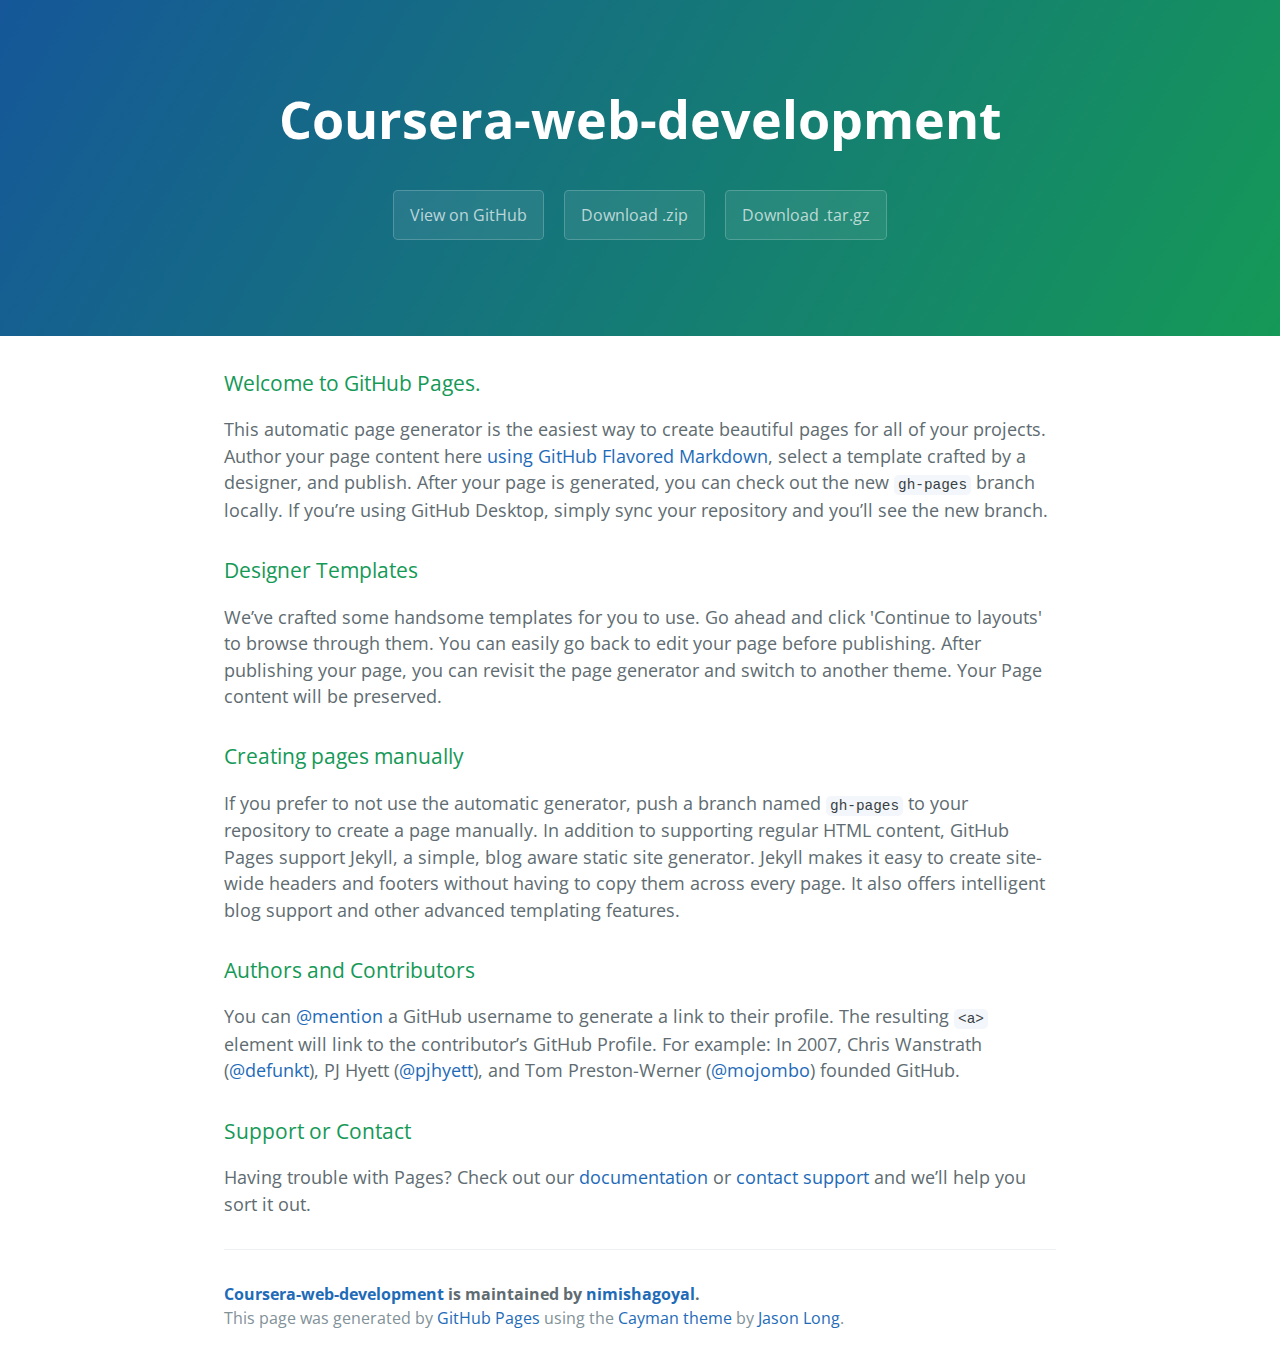
<file: index.html>
<!DOCTYPE html>
<html lang="en-us">
  <head>
    <meta charset="UTF-8">
    <title>Coursera-web-development by nimishagoyal</title>
    <meta name="viewport" content="width=device-width, initial-scale=1">
    <link rel="stylesheet" type="text/css" href="stylesheets/normalize.css" media="screen">
    <link href='https://fonts.googleapis.com/css?family=Open+Sans:400,700' rel='stylesheet' type='text/css'>
    <link rel="stylesheet" type="text/css" href="stylesheets/stylesheet.css" media="screen">
    <link rel="stylesheet" type="text/css" href="stylesheets/github-light.css" media="screen">
  </head>
  <body>
    <section class="page-header">
      <h1 class="project-name">Coursera-web-development</h1>
      <h2 class="project-tagline"></h2>
      <a href="https://github.com/nimishagoyal/Coursera-web-development" class="btn">View on GitHub</a>
      <a href="https://github.com/nimishagoyal/Coursera-web-development/zipball/master" class="btn">Download .zip</a>
      <a href="https://github.com/nimishagoyal/Coursera-web-development/tarball/master" class="btn">Download .tar.gz</a>
    </section>

    <section class="main-content">
      <h3>
<a id="welcome-to-github-pages" class="anchor" href="#welcome-to-github-pages" aria-hidden="true"><span aria-hidden="true" class="octicon octicon-link"></span></a>Welcome to GitHub Pages.</h3>

<p>This automatic page generator is the easiest way to create beautiful pages for all of your projects. Author your page content here <a href="https://guides.github.com/features/mastering-markdown/">using GitHub Flavored Markdown</a>, select a template crafted by a designer, and publish. After your page is generated, you can check out the new <code>gh-pages</code> branch locally. If you’re using GitHub Desktop, simply sync your repository and you’ll see the new branch.</p>

<h3>
<a id="designer-templates" class="anchor" href="#designer-templates" aria-hidden="true"><span aria-hidden="true" class="octicon octicon-link"></span></a>Designer Templates</h3>

<p>We’ve crafted some handsome templates for you to use. Go ahead and click 'Continue to layouts' to browse through them. You can easily go back to edit your page before publishing. After publishing your page, you can revisit the page generator and switch to another theme. Your Page content will be preserved.</p>

<h3>
<a id="creating-pages-manually" class="anchor" href="#creating-pages-manually" aria-hidden="true"><span aria-hidden="true" class="octicon octicon-link"></span></a>Creating pages manually</h3>

<p>If you prefer to not use the automatic generator, push a branch named <code>gh-pages</code> to your repository to create a page manually. In addition to supporting regular HTML content, GitHub Pages support Jekyll, a simple, blog aware static site generator. Jekyll makes it easy to create site-wide headers and footers without having to copy them across every page. It also offers intelligent blog support and other advanced templating features.</p>

<h3>
<a id="authors-and-contributors" class="anchor" href="#authors-and-contributors" aria-hidden="true"><span aria-hidden="true" class="octicon octicon-link"></span></a>Authors and Contributors</h3>

<p>You can <a href="https://help.github.com/articles/basic-writing-and-formatting-syntax/#mentioning-users-and-teams" class="user-mention">@mention</a> a GitHub username to generate a link to their profile. The resulting <code>&lt;a&gt;</code> element will link to the contributor’s GitHub Profile. For example: In 2007, Chris Wanstrath (<a href="https://github.com/defunkt" class="user-mention">@defunkt</a>), PJ Hyett (<a href="https://github.com/pjhyett" class="user-mention">@pjhyett</a>), and Tom Preston-Werner (<a href="https://github.com/mojombo" class="user-mention">@mojombo</a>) founded GitHub.</p>

<h3>
<a id="support-or-contact" class="anchor" href="#support-or-contact" aria-hidden="true"><span aria-hidden="true" class="octicon octicon-link"></span></a>Support or Contact</h3>

<p>Having trouble with Pages? Check out our <a href="https://help.github.com/pages">documentation</a> or <a href="https://github.com/contact">contact support</a> and we’ll help you sort it out.</p>

      <footer class="site-footer">
        <span class="site-footer-owner"><a href="https://github.com/nimishagoyal/Coursera-web-development">Coursera-web-development</a> is maintained by <a href="https://github.com/nimishagoyal">nimishagoyal</a>.</span>

        <span class="site-footer-credits">This page was generated by <a href="https://pages.github.com">GitHub Pages</a> using the <a href="https://github.com/jasonlong/cayman-theme">Cayman theme</a> by <a href="https://twitter.com/jasonlong">Jason Long</a>.</span>
      </footer>

    </section>

  
  </body>
</html>
</file>
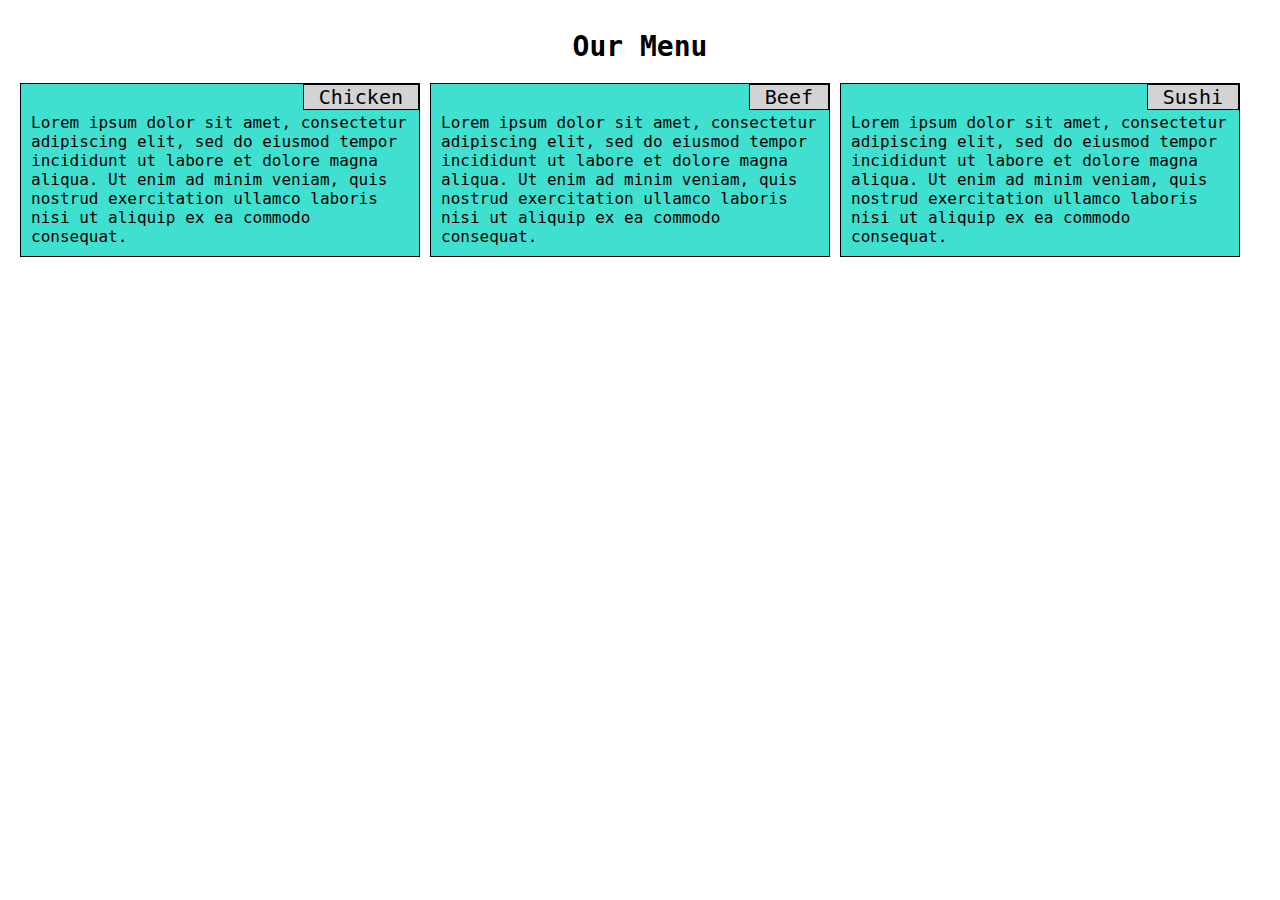
<file: mod2_solution/index.html>
<!DOCTYPE html>
<html>
<head>
<meta charset="utf-8">
<meta name="viewport" content="width=device-width, initial-scale=1">
<link rel="stylesheet" type="text/css" href="css/style.css">
<title>Our Menu</title>

</head>
<body>
<h1>Our Menu</h1>

<div class="row">
  <section id="item1", class="container"> 
  <div id="title1" ><p>Chicken</div>
  <div class="text"><br> Lorem ipsum dolor sit amet, consectetur adipiscing elit, sed do eiusmod tempor incididunt ut labore et dolore magna aliqua. Ut enim ad minim veniam, quis nostrud exercitation ullamco laboris nisi ut aliquip ex ea commodo consequat.</div>
  </p></section>
  <section id="item2", class="container">
  <div id="title2"><p>Beef</div>
  <div class="text"> <br>Lorem ipsum dolor sit amet, consectetur adipiscing elit, sed do eiusmod tempor incididunt ut labore et dolore magna aliqua. Ut enim ad minim veniam, quis nostrud exercitation ullamco laboris nisi ut aliquip ex ea commodo consequat. </div>
  </p></section>
  <section id="item3", class="container" >
  <div id="title3"><p>Sushi</div>
  <div class="text"> <br>Lorem ipsum dolor sit amet, consectetur adipiscing elit, sed do eiusmod tempor incididunt ut labore et dolore magna aliqua. Ut enim ad minim veniam, quis nostrud exercitation ullamco laboris nisi ut aliquip ex ea commodo consequat. </div>
  </p></section>  
</div>

</body>
</html>
</file>
<file: stylesheets/stylesheet.css>
* {
  box-sizing: border-box; }

body {
  padding: 0;
  margin: 0;
  font-family: "Open Sans", "Helvetica Neue", Helvetica, Arial, sans-serif;
  font-size: 16px;
  line-height: 1.5;
  color: #606c71; }

a {
  color: #1e6bb8;
  text-decoration: none; }
  a:hover {
    text-decoration: underline; }

.btn {
  display: inline-block;
  margin-bottom: 1rem;
  color: rgba(255, 255, 255, 0.7);
  background-color: rgba(255, 255, 255, 0.08);
  border-color: rgba(255, 255, 255, 0.2);
  border-style: solid;
  border-width: 1px;
  border-radius: 0.3rem;
  transition: color 0.2s, background-color 0.2s, border-color 0.2s; }
  .btn + .btn {
    margin-left: 1rem; }

.btn:hover {
  color: rgba(255, 255, 255, 0.8);
  text-decoration: none;
  background-color: rgba(255, 255, 255, 0.2);
  border-color: rgba(255, 255, 255, 0.3); }

@media screen and (min-width: 64em) {
  .btn {
    padding: 0.75rem 1rem; } }

@media screen and (min-width: 42em) and (max-width: 64em) {
  .btn {
    padding: 0.6rem 0.9rem;
    font-size: 0.9rem; } }

@media screen and (max-width: 42em) {
  .btn {
    display: block;
    width: 100%;
    padding: 0.75rem;
    font-size: 0.9rem; }
    .btn + .btn {
      margin-top: 1rem;
      margin-left: 0; } }

.page-header {
  color: #fff;
  text-align: center;
  background-color: #159957;
  background-image: linear-gradient(120deg, #155799, #159957); }

@media screen and (min-width: 64em) {
  .page-header {
    padding: 5rem 6rem; } }

@media screen and (min-width: 42em) and (max-width: 64em) {
  .page-header {
    padding: 3rem 4rem; } }

@media screen and (max-width: 42em) {
  .page-header {
    padding: 2rem 1rem; } }

.project-name {
  margin-top: 0;
  margin-bottom: 0.1rem; }

@media screen and (min-width: 64em) {
  .project-name {
    font-size: 3.25rem; } }

@media screen and (min-width: 42em) and (max-width: 64em) {
  .project-name {
    font-size: 2.25rem; } }

@media screen and (max-width: 42em) {
  .project-name {
    font-size: 1.75rem; } }

.project-tagline {
  margin-bottom: 2rem;
  font-weight: normal;
  opacity: 0.7; }

@media screen and (min-width: 64em) {
  .project-tagline {
    font-size: 1.25rem; } }

@media screen and (min-width: 42em) and (max-width: 64em) {
  .project-tagline {
    font-size: 1.15rem; } }

@media screen and (max-width: 42em) {
  .project-tagline {
    font-size: 1rem; } }

.main-content :first-child {
  margin-top: 0; }
.main-content img {
  max-width: 100%; }
.main-content h1, .main-content h2, .main-content h3, .main-content h4, .main-content h5, .main-content h6 {
  margin-top: 2rem;
  margin-bottom: 1rem;
  font-weight: normal;
  color: #159957; }
.main-content p {
  margin-bottom: 1em; }
.main-content code {
  padding: 2px 4px;
  font-family: Consolas, "Liberation Mono", Menlo, Courier, monospace;
  font-size: 0.9rem;
  color: #383e41;
  background-color: #f3f6fa;
  border-radius: 0.3rem; }
.main-content pre {
  padding: 0.8rem;
  margin-top: 0;
  margin-bottom: 1rem;
  font: 1rem Consolas, "Liberation Mono", Menlo, Courier, monospace;
  color: #567482;
  word-wrap: normal;
  background-color: #f3f6fa;
  border: solid 1px #dce6f0;
  border-radius: 0.3rem; }
  .main-content pre > code {
    padding: 0;
    margin: 0;
    font-size: 0.9rem;
    color: #567482;
    word-break: normal;
    white-space: pre;
    background: transparent;
    border: 0; }
.main-content .highlight {
  margin-bottom: 1rem; }
  .main-content .highlight pre {
    margin-bottom: 0;
    word-break: normal; }
.main-content .highlight pre, .main-content pre {
  padding: 0.8rem;
  overflow: auto;
  font-size: 0.9rem;
  line-height: 1.45;
  border-radius: 0.3rem; }
.main-content pre code, .main-content pre tt {
  display: inline;
  max-width: initial;
  padding: 0;
  margin: 0;
  overflow: initial;
  line-height: inherit;
  word-wrap: normal;
  background-color: transparent;
  border: 0; }
  .main-content pre code:before, .main-content pre code:after, .main-content pre tt:before, .main-content pre tt:after {
    content: normal; }
.main-content ul, .main-content ol {
  margin-top: 0; }
.main-content blockquote {
  padding: 0 1rem;
  margin-left: 0;
  color: #819198;
  border-left: 0.3rem solid #dce6f0; }
  .main-content blockquote > :first-child {
    margin-top: 0; }
  .main-content blockquote > :last-child {
    margin-bottom: 0; }
.main-content table {
  display: block;
  width: 100%;
  overflow: auto;
  word-break: normal;
  word-break: keep-all; }
  .main-content table th {
    font-weight: bold; }
  .main-content table th, .main-content table td {
    padding: 0.5rem 1rem;
    border: 1px solid #e9ebec; }
.main-content dl {
  padding: 0; }
  .main-content dl dt {
    padding: 0;
    margin-top: 1rem;
    font-size: 1rem;
    font-weight: bold; }
  .main-content dl dd {
    padding: 0;
    margin-bottom: 1rem; }
.main-content hr {
  height: 2px;
  padding: 0;
  margin: 1rem 0;
  background-color: #eff0f1;
  border: 0; }

@media screen and (min-width: 64em) {
  .main-content {
    max-width: 64rem;
    padding: 2rem 6rem;
    margin: 0 auto;
    font-size: 1.1rem; } }

@media screen and (min-width: 42em) and (max-width: 64em) {
  .main-content {
    padding: 2rem 4rem;
    font-size: 1.1rem; } }

@media screen and (max-width: 42em) {
  .main-content {
    padding: 2rem 1rem;
    font-size: 1rem; } }

.site-footer {
  padding-top: 2rem;
  margin-top: 2rem;
  border-top: solid 1px #eff0f1; }

.site-footer-owner {
  display: block;
  font-weight: bold; }

.site-footer-credits {
  color: #819198; }

@media screen and (min-width: 64em) {
  .site-footer {
    font-size: 1rem; } }

@media screen and (min-width: 42em) and (max-width: 64em) {
  .site-footer {
    font-size: 1rem; } }

@media screen and (max-width: 42em) {
  .site-footer {
    font-size: 0.9rem; } }
</file>
<file: stylesheets/github-light.css>
/*
The MIT License (MIT)

Copyright (c) 2016 GitHub, Inc.

Permission is hereby granted, free of charge, to any person obtaining a copy
of this software and associated documentation files (the "Software"), to deal
in the Software without restriction, including without limitation the rights
to use, copy, modify, merge, publish, distribute, sublicense, and/or sell
copies of the Software, and to permit persons to whom the Software is
furnished to do so, subject to the following conditions:

The above copyright notice and this permission notice shall be included in all
copies or substantial portions of the Software.

THE SOFTWARE IS PROVIDED "AS IS", WITHOUT WARRANTY OF ANY KIND, EXPRESS OR
IMPLIED, INCLUDING BUT NOT LIMITED TO THE WARRANTIES OF MERCHANTABILITY,
FITNESS FOR A PARTICULAR PURPOSE AND NONINFRINGEMENT. IN NO EVENT SHALL THE
AUTHORS OR COPYRIGHT HOLDERS BE LIABLE FOR ANY CLAIM, DAMAGES OR OTHER
LIABILITY, WHETHER IN AN ACTION OF CONTRACT, TORT OR OTHERWISE, ARISING FROM,
OUT OF OR IN CONNECTION WITH THE SOFTWARE OR THE USE OR OTHER DEALINGS IN THE
SOFTWARE.

*/

.pl-c /* comment */ {
  color: #969896;
}

.pl-c1 /* constant, variable.other.constant, support, meta.property-name, support.constant, support.variable, meta.module-reference, markup.raw, meta.diff.header */,
.pl-s .pl-v /* string variable */ {
  color: #0086b3;
}

.pl-e /* entity */,
.pl-en /* entity.name */ {
  color: #795da3;
}

.pl-smi /* variable.parameter.function, storage.modifier.package, storage.modifier.import, storage.type.java, variable.other */,
.pl-s .pl-s1 /* string source */ {
  color: #333;
}

.pl-ent /* entity.name.tag */ {
  color: #63a35c;
}

.pl-k /* keyword, storage, storage.type */ {
  color: #a71d5d;
}

.pl-s /* string */,
.pl-pds /* punctuation.definition.string, string.regexp.character-class */,
.pl-s .pl-pse .pl-s1 /* string punctuation.section.embedded source */,
.pl-sr /* string.regexp */,
.pl-sr .pl-cce /* string.regexp constant.character.escape */,
.pl-sr .pl-sre /* string.regexp source.ruby.embedded */,
.pl-sr .pl-sra /* string.regexp string.regexp.arbitrary-repitition */ {
  color: #183691;
}

.pl-v /* variable */ {
  color: #ed6a43;
}

.pl-id /* invalid.deprecated */ {
  color: #b52a1d;
}

.pl-ii /* invalid.illegal */ {
  color: #f8f8f8;
  background-color: #b52a1d;
}

.pl-sr .pl-cce /* string.regexp constant.character.escape */ {
  font-weight: bold;
  color: #63a35c;
}

.pl-ml /* markup.list */ {
  color: #693a17;
}

.pl-mh /* markup.heading */,
.pl-mh .pl-en /* markup.heading entity.name */,
.pl-ms /* meta.separator */ {
  font-weight: bold;
  color: #1d3e81;
}

.pl-mq /* markup.quote */ {
  color: #008080;
}

.pl-mi /* markup.italic */ {
  font-style: italic;
  color: #333;
}

.pl-mb /* markup.bold */ {
  font-weight: bold;
  color: #333;
}

.pl-md /* markup.deleted, meta.diff.header.from-file */ {
  color: #bd2c00;
  background-color: #ffecec;
}

.pl-mi1 /* markup.inserted, meta.diff.header.to-file */ {
  color: #55a532;
  background-color: #eaffea;
}

.pl-mdr /* meta.diff.range */ {
  font-weight: bold;
  color: #795da3;
}

.pl-mo /* meta.output */ {
  color: #1d3e81;
}
</file>
<file: mod2_solution/css/style.css>
*{
  box-sizing: border-box;
  margin: 0px;
  padding: 0px;
  font-family: "Lucida Console", Monaco, monospace;
}
h1{
  margin-top: 15px;
  margin-bottom: 15px;
  text-align: center;
  font-size: 175%
}
#item1{
  background-color: turquoise;
}
#item2{
  background-color: turquoise;
}
#item3{
  background-color: turquoise;
}
text{
  position: relative;
  /*top: 22px;*/
}
#item1, #item2, #item3{
  position: relative;
  border: solid 1px black;
  padding: 10px;
  margin: 5px;
}
#title1, #title2, #title3{
  background-color: lightgray;
  border: solid 1px black;
  position: absolute;
  top: 0px;
  right: 0px;
  padding-left: 15px;
  padding-right: 15px;
  font-size: 125%;
}
.row{
  width: 100%;
  
  margin-left: auto;
  margin-right: auto;
}
body{
  padding: 15px;
}

@media(min-width: 992px){
  #item1, #item2, #item3{
    width: 32%;
    float: left;
  }
}
@media(min-width: 768px) and (max-width: 991px){
  #item1, #item2{
    width: 47.65%;
    float: left;
  }
  #item3{
    float: left;
    width: 96.5%;
  }
}
@media(max-width: 767px){
  #item1, #item2, #item3{
    width: 100%;
    float: left;
  }
}
</file>
